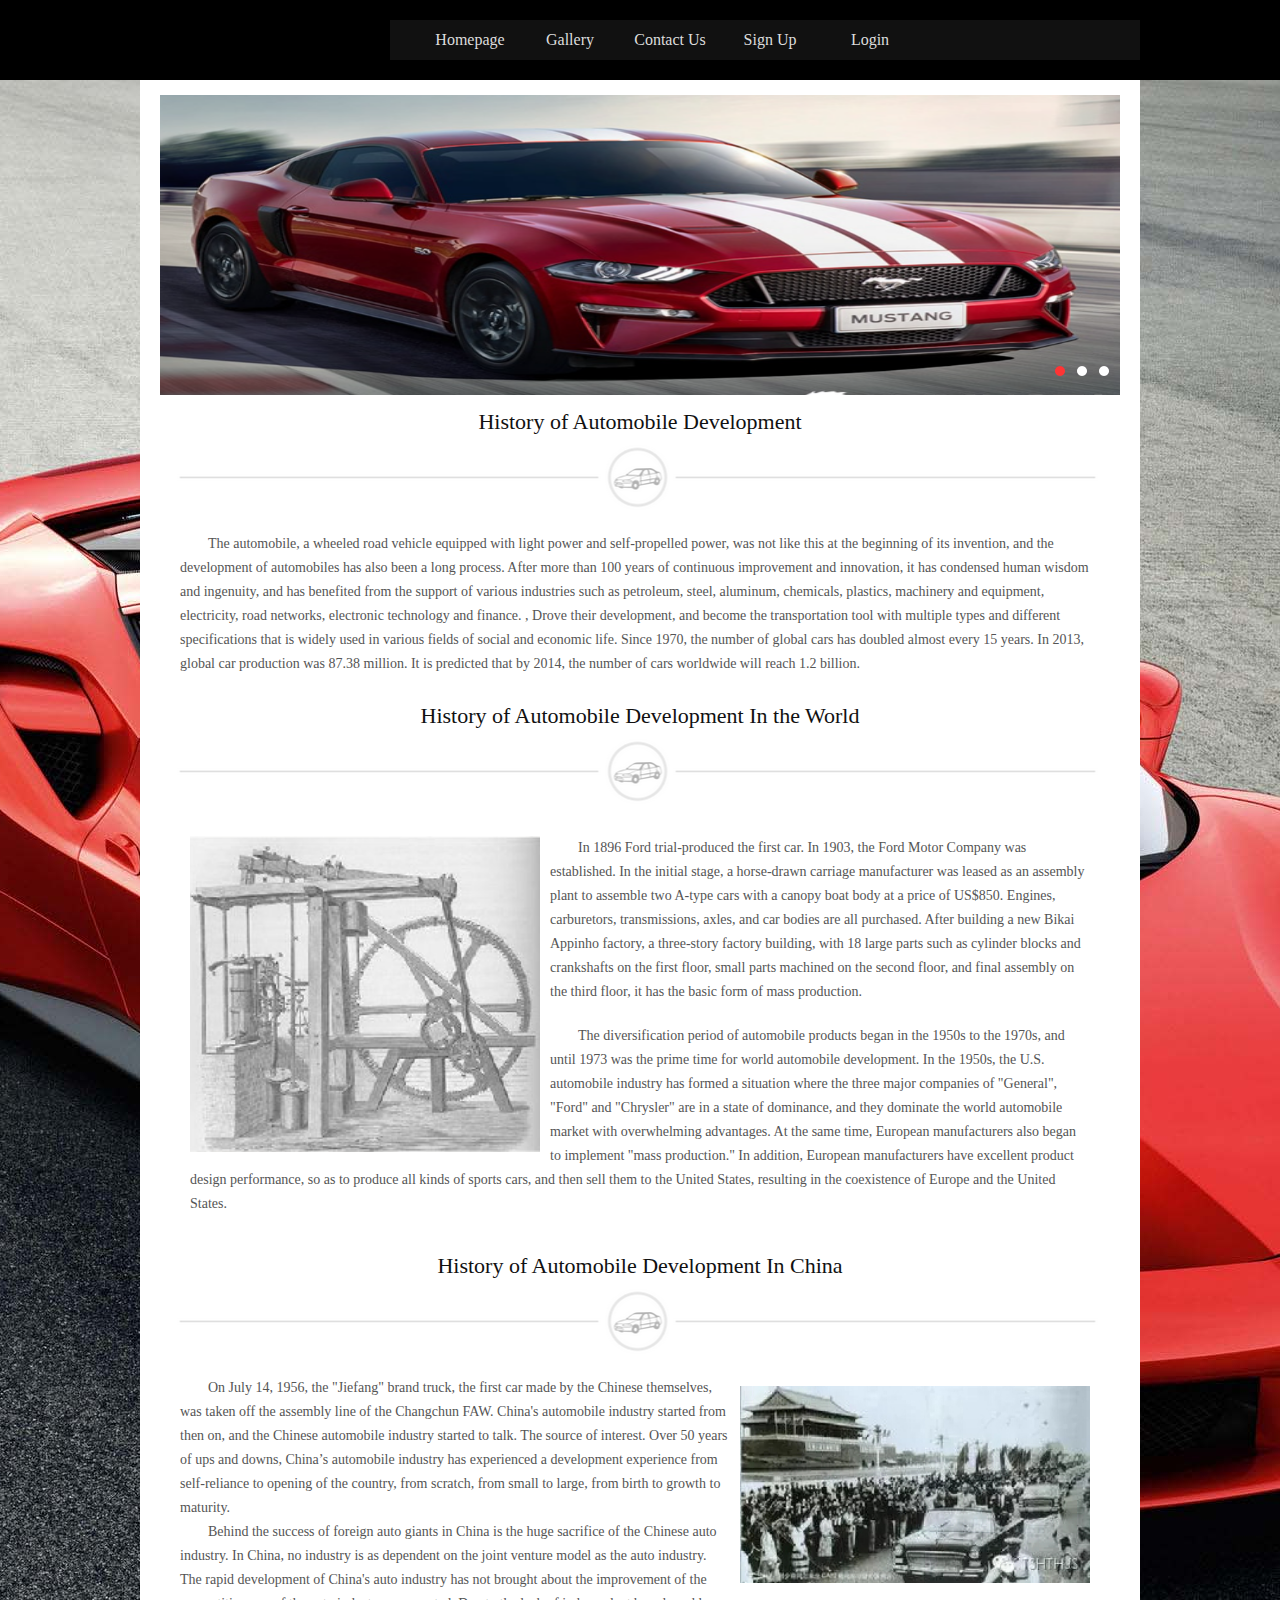
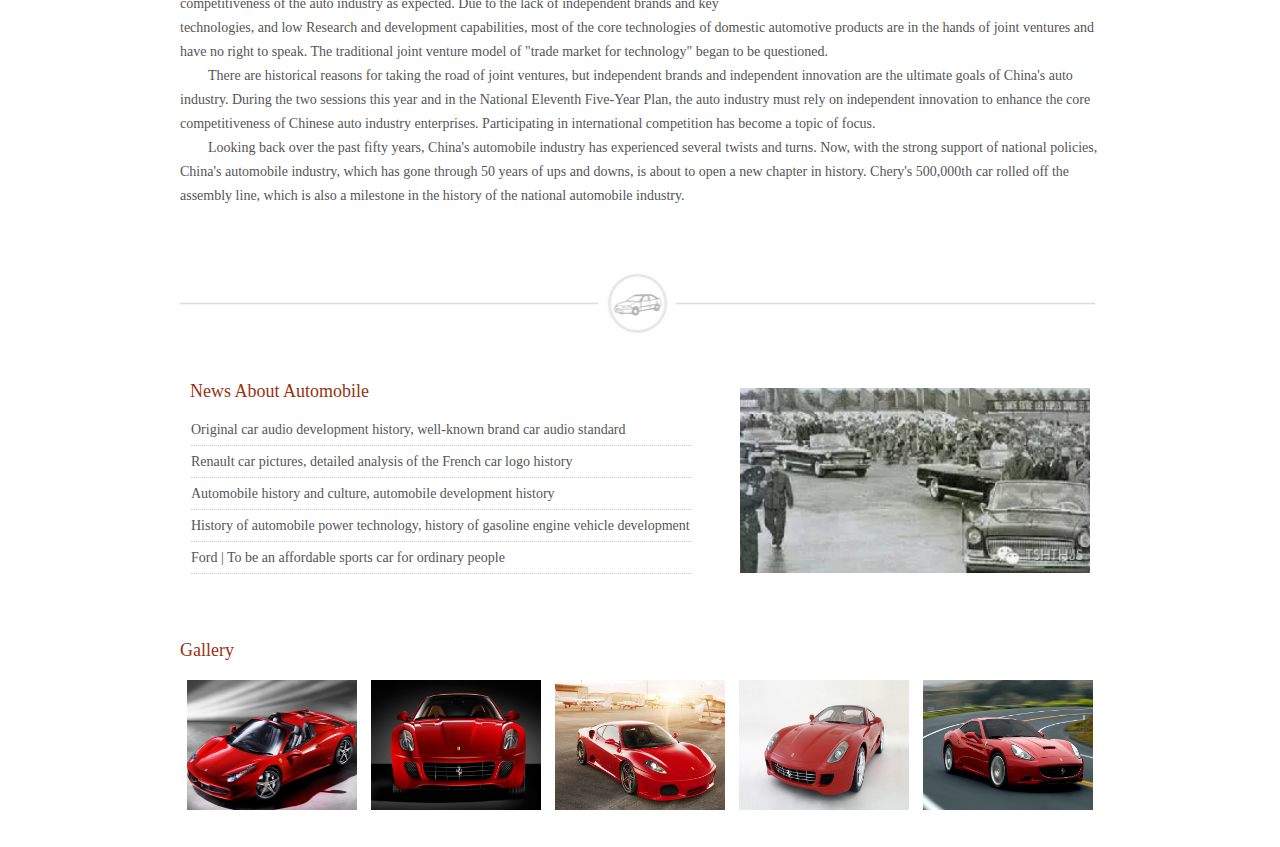
<file: index.html>
<!DOCTYPE html>
<html lang="en">
<head>
<meta charset="utf-8">
<link href="css/style.css" rel="stylesheet" />
<script type="text/javascript" src="js/pptBox.js"></script>
<title>Carmind</title>
</head>

<body>
<div class="head">
  <div class="head_in">
    <div class="logo">
      <h1><a href="index.html"></a> </h1>
    </div>
    <div class="nav">
      <ul>
        <li><a href="index.html">Homepage</a></li>
        
        <li><a href="gallery.html">Gallery</a></li>
        <li><a href="contact.html">Contact Us</a></li>
        <li><a href="signup.html">Sign Up</a></li>
        <li><a href="login.html">Login</a></li>
      </ul>
    </div>
  </div>
  <div class="clear"></div>
</div>
<div class="clear"></div>

<div class="main">
  <div class="lunbo"> 
    <script>
     var box =new PPTBox();
     box.width = 960; 
     box.height =300;
     box.autoplayer = 3;

    
     box.add({"url":"images/banner1.jpg","href":"#","title":"1"})
     box.add({"url":"images/banner2.jpg","href":"#","title":"2"})
     box.add({"url":"images/banner3.jpg","href":"#","title":"3"})
     box.show();
    </script> 
  </div>
  <div class="clear"></div>
  <div class="title">
    <h1>History of Automobile Development</h1>
  </div>
  <div class="clear"></div>

  <div class="main_info">
    <p>The automobile, a wheeled road vehicle equipped with light power and self-propelled power, was not like this at the beginning of its invention, and the development of automobiles has also been a long process. After more than 100 years of continuous improvement and innovation, it has condensed human wisdom and ingenuity, and has benefited from the support of various industries such as petroleum, steel, aluminum, chemicals, plastics, machinery and equipment, electricity, road networks, electronic technology and finance. , Drove their development, and become the transportation tool with multiple types and different specifications that is widely used in various fields of social and economic life. Since 1970, the number of global cars has doubled almost every 15 years. In 2013, global car production was 87.38 million. It is predicted that by 2014, the number of cars worldwide will reach 1.2 billion.</p>
    <p></p>
  </div>
  <div class="clear"></div>

  
  <div class="title">
    <h1>History of Automobile Development In the World</h1>
  </div>
  <div class="clear"></div>
 
  
  <div class="main_info">
    <div class="fl p10"><a href="#"><img src="images/h1.jpg"  width="350" alt="7"/></a></div>
    <p></p>
    <p class="p10">In 1896 Ford trial-produced the first car. In 1903, the Ford Motor Company was established. In the initial stage, a horse-drawn carriage manufacturer was leased as an assembly plant to assemble two A-type cars with a canopy boat body at a price of US$850. Engines, carburetors, transmissions, axles, and car bodies are all purchased. After building a new Bikai Appinho factory, a three-story factory building, with 18 large parts such as cylinder blocks and crankshafts on the first floor, small parts machined on the second floor, and final assembly on the third floor, it has the basic form of mass production.</p>
    <p class="p10">The diversification period of automobile products began in the 1950s to the 1970s, and until 1973 was the prime time for world automobile development. In the 1950s, the U.S. automobile industry has formed a situation where the three major companies of "General", "Ford" and "Chrysler" are in a state of dominance, and they dominate the world automobile market with overwhelming advantages. At the same time, European manufacturers also began to implement "mass production." In addition, European manufacturers have excellent product design performance, so as to produce all kinds of sports cars, and then sell them to the United States, resulting in the coexistence of Europe and the United States.</p>
  </div>
  <div class="clear"></div>
 
  
  <div class="title">
    <h1>History of Automobile Development In China</h1>
  </div>
  <div class="clear"></div>
 
  
  <div class="main_info">
    <div class="fr p10"><a href="#"><img src="images/h2.jpg"  width="350" alt="6"/></a></div>
    <p></p>
    <p></p>
    <p> On July 14, 1956, the "Jiefang" brand truck, the first car made by the Chinese themselves, was taken off the assembly line of the Changchun FAW. China's automobile industry started from then on, and the Chinese automobile industry started to talk. The source of interest. Over 50 years of ups and downs, China’s automobile industry has experienced a development experience from self-reliance to opening of the country, from scratch, from small to large, from birth to growth to maturity.</p>
    <p></p>
    <p>Behind the success of foreign auto giants in China is the huge sacrifice of the Chinese auto industry. In China, no industry is as dependent on the joint venture model as the auto industry. The rapid development of China's auto industry has not brought about the improvement of the competitiveness of the auto industry as expected. Due to the lack of independent brands and key technologies, and low Research and development capabilities, most of the core technologies of domestic automotive products are in the hands of joint ventures and have no right to speak. The traditional joint venture model of "trade market for technology" began to be questioned.</p>
    <p></p>
    <p>There are historical reasons for taking the road of joint ventures, but independent brands and independent innovation are the ultimate goals of China's auto industry. During the two sessions this year and in the National Eleventh Five-Year Plan, the auto industry must rely on independent innovation to enhance the core competitiveness of Chinese auto industry enterprises. Participating in international competition has become a topic of focus.</p>
    <p>Looking back over the past fifty years, China's automobile industry has experienced several twists and turns. Now, with the strong support of national policies, China's automobile industry, which has gone through 50 years of ups and downs, is about to open a new chapter in history. Chery's 500,000th car rolled off the assembly line, which is also a milestone in the history of the national automobile industry.</p>
  </div>
  <div class="clear"></div>

  
  <div class="title">
    <h1></h1>
  </div>
  <div class="clear"></div>

  <div class="main_info">
    <div class="news">
      <h2>News About Automobile</h2>
      <ul>
        <li><a href="#">Original car audio development history, well-known brand car audio standard</a></li>
        <li><a href="#">Renault car pictures, detailed analysis of the French car logo history</a></li>
        <li><a href="#">Automobile history and culture, automobile development history</a></li>
        <li><a href="#">History of automobile power technology, history of gasoline engine vehicle development</a></li>
        <li><a href="#">Ford | To be an affordable sports car for ordinary people</a></li>
      </ul>
    </div>
    <div class="news_img"><a href="#"><img src="images/h3.jpg"  width="350" alt="8"/></a></div>
    <div class="clear"></div>
    <p></p>
    <p></p>
  </div>
  <div class="clear"></div>

  
  <div class="main_info">
    <h2>Gallery</h2>
    <div class="main_list">
      <ul>
        <li><a href="#"><img src="images/q1.jpg" alt="1"/></a></li>
        <li><a href="#"><img src="images/q2.jpg" alt="2"/></a></li>
        <li><a href="#"><img src="images/q3.jpg" alt="3"/></a></li>
        <li><a href="#"><img src="images/q4.jpg" alt="4"/></a></li>
        <li><a href="#"><img src="images/q5.jpg" alt="5"/></a></li>
      </ul>
    </div>
    <div class="clear"></div>
  </div>
  <div class="clear"></div>

</div>
<div class="clear"></div>
</body> 
</html>
</file>
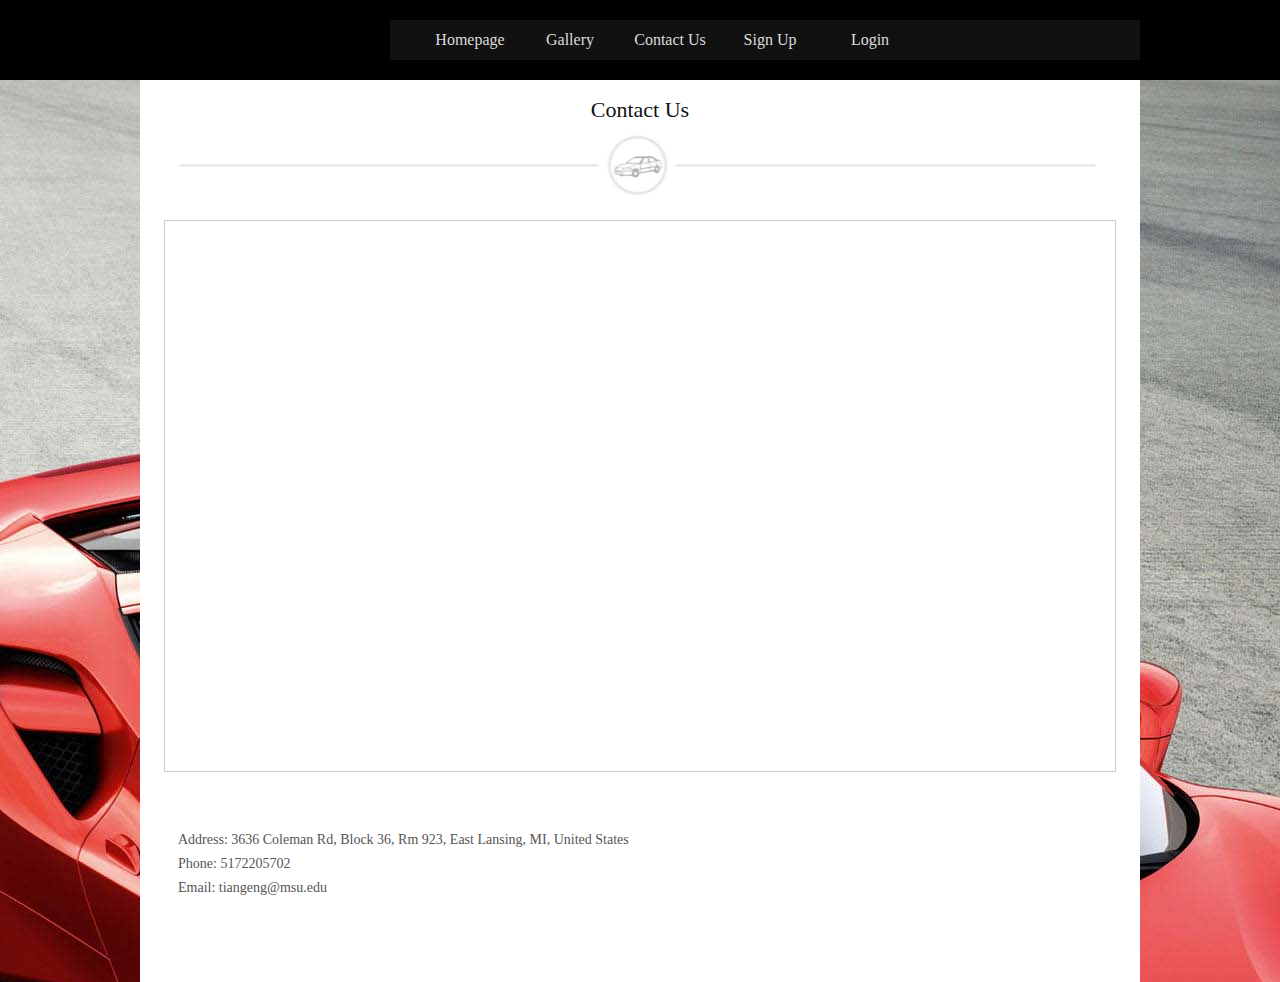
<file: contact.html>
<!DOCTYPE html>
<html lang="en">
<head>
<meta charset="utf-8">
<link href="css/style.css" rel="stylesheet" />
<title>Carmind</title>
 <style type="text/css">
     .iw_poi_title {color:#CC5522;font-size:14px;font-weight:bold;overflow:hidden;padding-right:13px;white-space:nowrap}
    .iw_poi_content {font:12px arial,sans-serif;overflow:visible;padding-top:4px;white-space:-moz-pre-wrap;word-wrap:break-word}
</style>
  <script type="text/javascript" src="http://api.map.baidu.com/api?key=&v=1.1&services=true"></script> 
</head>

<body>
<div class="head">
  <div class="head_in">
    <div class="logo">
      <h1><a href="index.html"></a> </h1>
    </div>
    <div class="nav">
      <ul>
        <li><a href="index.html">Homepage</a></li>
      
        <li><a href="gallery.html">Gallery</a></li>
        <li><a href="contact.html">Contact Us</a></li>
        <li><a href="signup.html">Sign Up</a></li>
        <li><a href="login.html">Login</a></li>
      </ul>
    </div>
  </div>
  <div class="clear"></div>
</div>
<div class="clear"></div>

<div class="main">
  <div class="title">
    <h1>Contact Us</h1>
  </div>
  <div class="clear"></div>

 
 
  <div style="width:950px;height:550px;border:#ccc solid 1px; margin:20px auto;" id="dituContent"></div>
  <script type="text/javascript">

    function initMap(){
        createMap();
        setMapEvent();
        addMapControl();
    }
    
    
    function createMap(){
        var map = new BMap.Map("dituContent");
        var point = new BMap.Point(-84.490734,42.772624);
        map.centerAndZoom(point,14);
        window.map = map;
    }
    
    
    function setMapEvent(){
        map.enableDragging();
        map.enableScrollWheelZoom();
        map.enableDoubleClickZoom();
        map.enableKeyboard();
    }
    
    
    function addMapControl(){
        
	var ctrl_nav = new BMap.NavigationControl({anchor:BMAP_ANCHOR_TOP_LEFT,type:BMAP_NAVIGATION_CONTROL_LARGE});
	map.addControl(ctrl_nav);
        
	var ctrl_ove = new BMap.OverviewMapControl({anchor:BMAP_ANCHOR_BOTTOM_RIGHT,isOpen:1});
	map.addControl(ctrl_ove);
        
	var ctrl_sca = new BMap.ScaleControl({anchor:BMAP_ANCHOR_BOTTOM_LEFT});
	map.addControl(ctrl_sca);
    }
    
    
    initMap();
</script> 
  <br />
  <br />
  <p>Address: 3636 Coleman Rd, Block 36, Rm 923, East Lansing, MI, United States</p>
  <p>Phone: 5172205702</p>
  <p>Email: tiangeng@msu.edu</p>
  <p></p>
  <p></p>
  <br />
  <br />
  <br />
  <br />
</div>
<div class="clear"></div>
</body> 
</html>
</file>
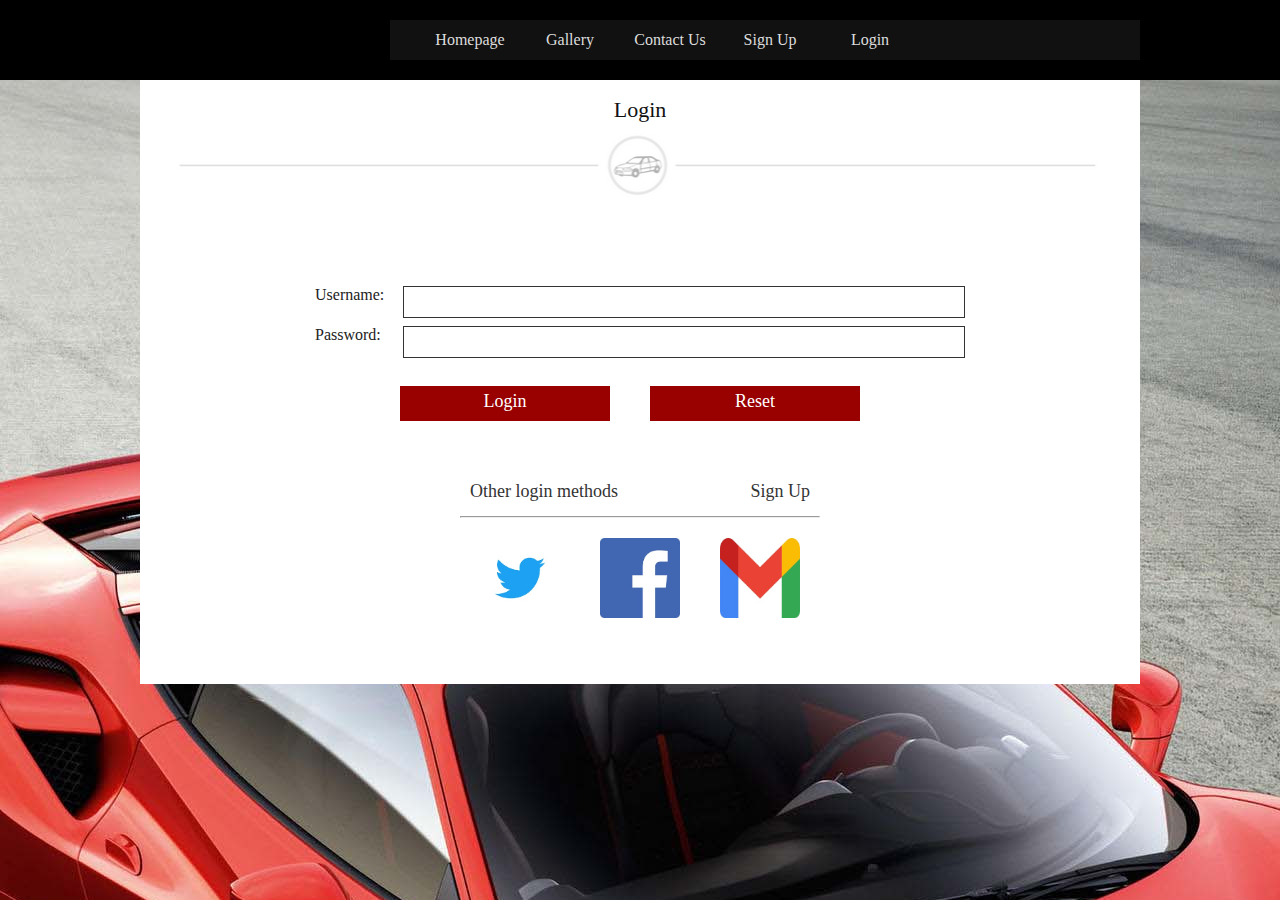
<file: login.html>
<!DOCTYPE html>
<html lang="en">
<head>
<meta charset="utf-8">
<link href="css/style.css" rel="stylesheet" />
<title>Carmind</title>
</head>

<body>
<div class="head">
  <div class="head_in">
    <div class="logo">
      <h1>&nbsp; </h1>
    </div>
    <div class="nav">
      <ul>
        <li><a href="index.html">Homepage</a></li>
        
        <li><a href="gallery.html">Gallery</a></li>
        <li><a href="contact.html">Contact Us</a></li>
        <li><a href="signup.html">Sign Up</a></li>
        <li><a href="login.html">Login</a></li>
      </ul>
    </div>
  </div>
  <div class="clear"></div>
</div>
<div class="clear"></div>

<div class="main">
  <div class="title">
    <h1>Login</h1>
  </div>
  <div class="clear"></div>

  <br />
  <br />
  <div class="zhuce" >
    <form>
      <div class="zhuce_info">Username:
        <input class="input" />
      </div>
      <div class="zhuce_info">Password:
        <input class="input" type="password"/>
      </div>
      <div class="subout">
        <div class="sub" ><a href="#">Login</a></div>
        <div class="sub" ><a href="#">Reset</a></div>
      </div>
    </form>
  </div>
  <div class="login_list">
    <h2>Other login methods <span class="fr"><a href="signup.html">Sign Up</a></span></h2>
    <hr />
    <ul>
      <li><a href="#"><img src="images/twt.jpg" width="150" height="151" alt=""/></a></li>
      <li><a href="#"><img src="images/facebook.jpg" width="225" height="225" alt=""/></a></li>
      <li><a href="#"><img src="images/l3.jpg" width="259" height="194" alt=""/></a></li>
    </ul>
</div>
  <div class="clear"></div>

  <br />
  <br />
</div>
<div class="clear"></div>
</body> 
</html>
</file>
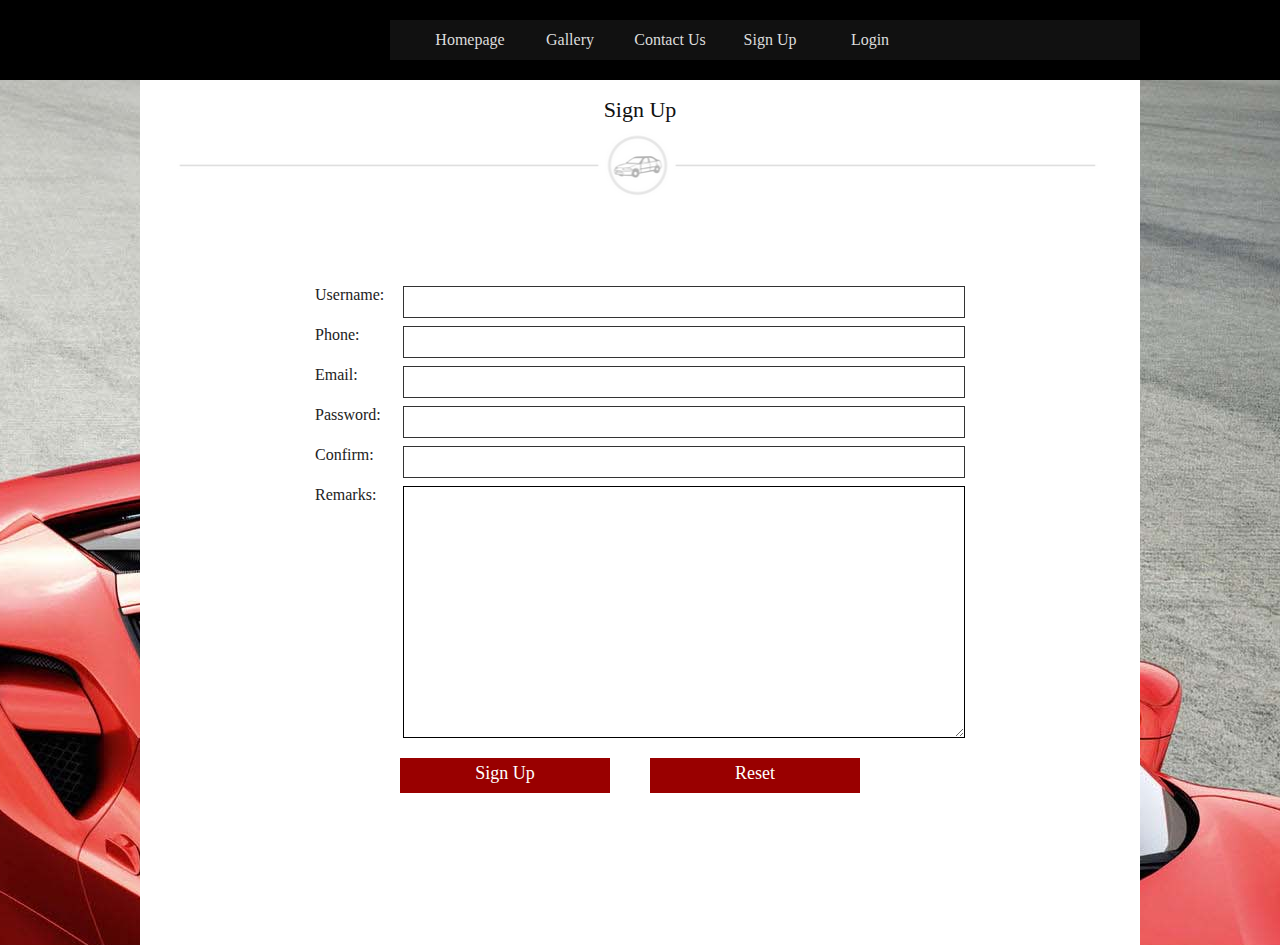
<file: signup.html>
<!DOCTYPE html>
<html lang="en">
<head>
<meta charset="utf-8">
<link href="css/style.css" rel="stylesheet" />
<title>Carmind</title>
</head>

<body>
<div class="head">
  <div class="head_in">
    <div class="logo">
      <h1><a href="index.html"></a> </h1>
    </div>
    <div class="nav">
      <ul>
        <li><a href="index.html">Homepage</a></li>
        <li><a href="gallery.html">Gallery</a></li>
        <li><a href="contact.html">Contact Us</a></li>
        <li><a href="signup.html">Sign Up</a></li>
        <li><a href="login.html">Login</a></li>
      </ul>
    </div>
  </div>
  <div class="clear"></div>
</div>
<div class="clear"></div>

<div class="main">
  <div class="title">
    <h1>Sign Up</h1>
  </div>
  <div class="clear"></div>

  <br />
  <br />
  <div class="zhuce" >
    <form>
      <div class="zhuce_info">Username:
        <input class="input" />
      </div>
      <div class="zhuce_info">Phone:
        <input class="input" />
      </div>
      <div class="zhuce_info">Email:
        <input class="input" />
      </div>
      <div class="zhuce_info">Password:
        <input class="input" type="password"/>
      </div>
      <div class="zhuce_info">Confirm:
        <input class="input" type="password"/>
      </div>
      <div class="">Remarks:
        <textarea style="width:560px; height:250px; float:right; border:1px solid #000;"></textarea>
      </div>
      <div class="subout">
        <div class="sub" ><a href="#">Sign Up</a></div>
        <div class="sub" ><a href="#">Reset</a></div>
      </div>
      <div class="clear"></div>
    </form>
  </div>
  <br />
  <br />
  <br />
  <br />
</div>
<div class="clear"></div>
</body> 
</html>
</file>
<file: css/style.css>
*{  margin:0; padding:0; font-family:Microsoft YaHei;}
.clear{ clear:both;}
.fl{ float:left;}
.fr{ float:right;}
img{ border:none;}
a{ text-decoration:none;}
a:hover{ text-decoration:none;}
li{ list-style-type:none;}
.ofh{overflow:hidden;}
.center{ text-align:center;}
.em{ text-indent:2em;}
.p10{ padding:10px;}
.p20{ padding:20px;}
.p30{ padding:30px;}
body{ background:url(../images/bj.jpg) top center fixed no-repeat;}

.head{ width:100%; height:80px; margin:auto; background:#000; position:fixed; z-index:9999;}
.head_in{ width:1000px; height:auto; margin:auto;}
.logo{ width:200px; height:50px; padding:15px; float:left;}
.logo h1{ font-size:32px; line-height:60px; color:#900; font-family:楷体;}
.logo h1 a{ font-size:32px; line-height:60px; color:#900; font-family:楷体;}

.nav{ width:750px; height:40px; margin:20px 0px; float:right;background-color:#111;}
.nav ul{ padding-left:30px;}
.nav li{ width:100px; height:40px; float:left; text-align:center;}
.nav li a{ font-size:16px; line-height:40px; color:#ddd;}
.nav li a:hover{ color:#fff; text-decoration:none;}
.nav li:hover{ background-color:#d00}
.nav li:hover a{ color:#fff;}

.nav li dl{ display:none;}
.nav li:hover dl{ display:block; position:absolute; background:#000; padding:5px; margin-left:-5px; }
.nav li:hover dd{  width:100px; height:30px; }
.nav li:hover dd a{ font-size:14px; line-height:30px;}
.nav li:hover dd:hover{ background:#600;}

.main{ width:980px; height:auto; padding: 10px; padding-top:90px; margin:auto; background:#fff;}
.main h2{font-size:18px; line-height:46px; color:#99320e;font-weight:normal; }
.main p{font-size:14px; line-height:24px; color:#555; text-indent:2em;}


.title{ width:950px; height:110px; margin:auto; background:url(../images/line.png) bottom center no-repeat;;}
.title h1{font-size:22px; line-height:40px; color:#111; font-weight:normal; text-align:center;}

.main_info{ width:920px; height:auto; padding:20px; margin:auto; }
.main_info p{font-size:14px; line-height:24px; color:#555; text-indent:2em;}


.lunbo{ width:960px; height:auto; margin:5px auto; -moz-border-radius:5px;border-radius:5px;}
.mainbox{    overflow:hidden;    position:relative;}
.flashbox{   overflow:hidden;    position:relative;}
.imagebox{    text-align:right;position:relative;}
.bitdiv{display:inline-block;width:12px;height:12px;margin:0 10px 10px 0px;cursor:pointer;float:right;}
.defimg{background-image:url(../images/02.png)}
.curimg{background-image:url(../images/01.png)}

.main_list{ width:920px; height:auto; margin:auto; }
.main_list li{ width:170px;height:130px; float:left; margin:5px; border:2px solid #fff;}
.main_list li:hover{border:2px solid #99320e;}
.main_list li img{ width:170px; height:130px; }



.news{ width:500px; height:auto; float:left; margin:10px; }
.news li{ width:500px;height:30px; margin:1px; border-bottom:1px dotted #ccc;}
.news li a{font-size:14px; line-height:30px; color:#555; }
.news li a:hover{ color:#f00}
.news_img{ width:350px; height:auto; float:right; margin:10px; margin-top:30px;}



.zhuce{width:650px; height:auto; margin:50px auto; font-size:16px; color:#222;}
.zhuce_info{width:650px; height:30px; margin:10px auto;}
.input{ float:right; width:550px; height:20px; padding:5px; border:1px solid #333; font-size:14px; color:#333;}
.subout{width:520px; height:50px; margin:auto; font-size:18px; color:#222;}
.sub{width:200px; height:25px; padding:5px; margin:20px; float:left; background-color:#900; text-align:center; }
.sub:hover{ background-color:#000;}
.sub a{ font-size:18px; color:#fff;}


.login_list{ width:360px; height:auto; margin:auto; }
.login_list h2{ padding:10px;font-size:18px; line-height:30px; color:#333;font-weight:normal; }
.login_list h2 span a{font-size:18px; line-height:30px; color:#333;font-weight:normal; }
.login_list h2 span a:hover{font-size:18px; line-height:30px; color:#f00;font-weight:normal; }
.login_list li{ width:80px;height:80px; float:left; margin:20px;}
.login_list li img{width:80px;height:80px; }


.tpxs{ width:100%; height:auto; margin:auto; }
.tpxs li{ width:45%;height:auto; float:left; margin:2.5%;}
.tpxs li:hover{}
.tpxs li img{ width:100%; height:200px; }









.foot{ width:980px; height:100px;margin:auto; margin-top:50px; background:#a00;}
</file>
